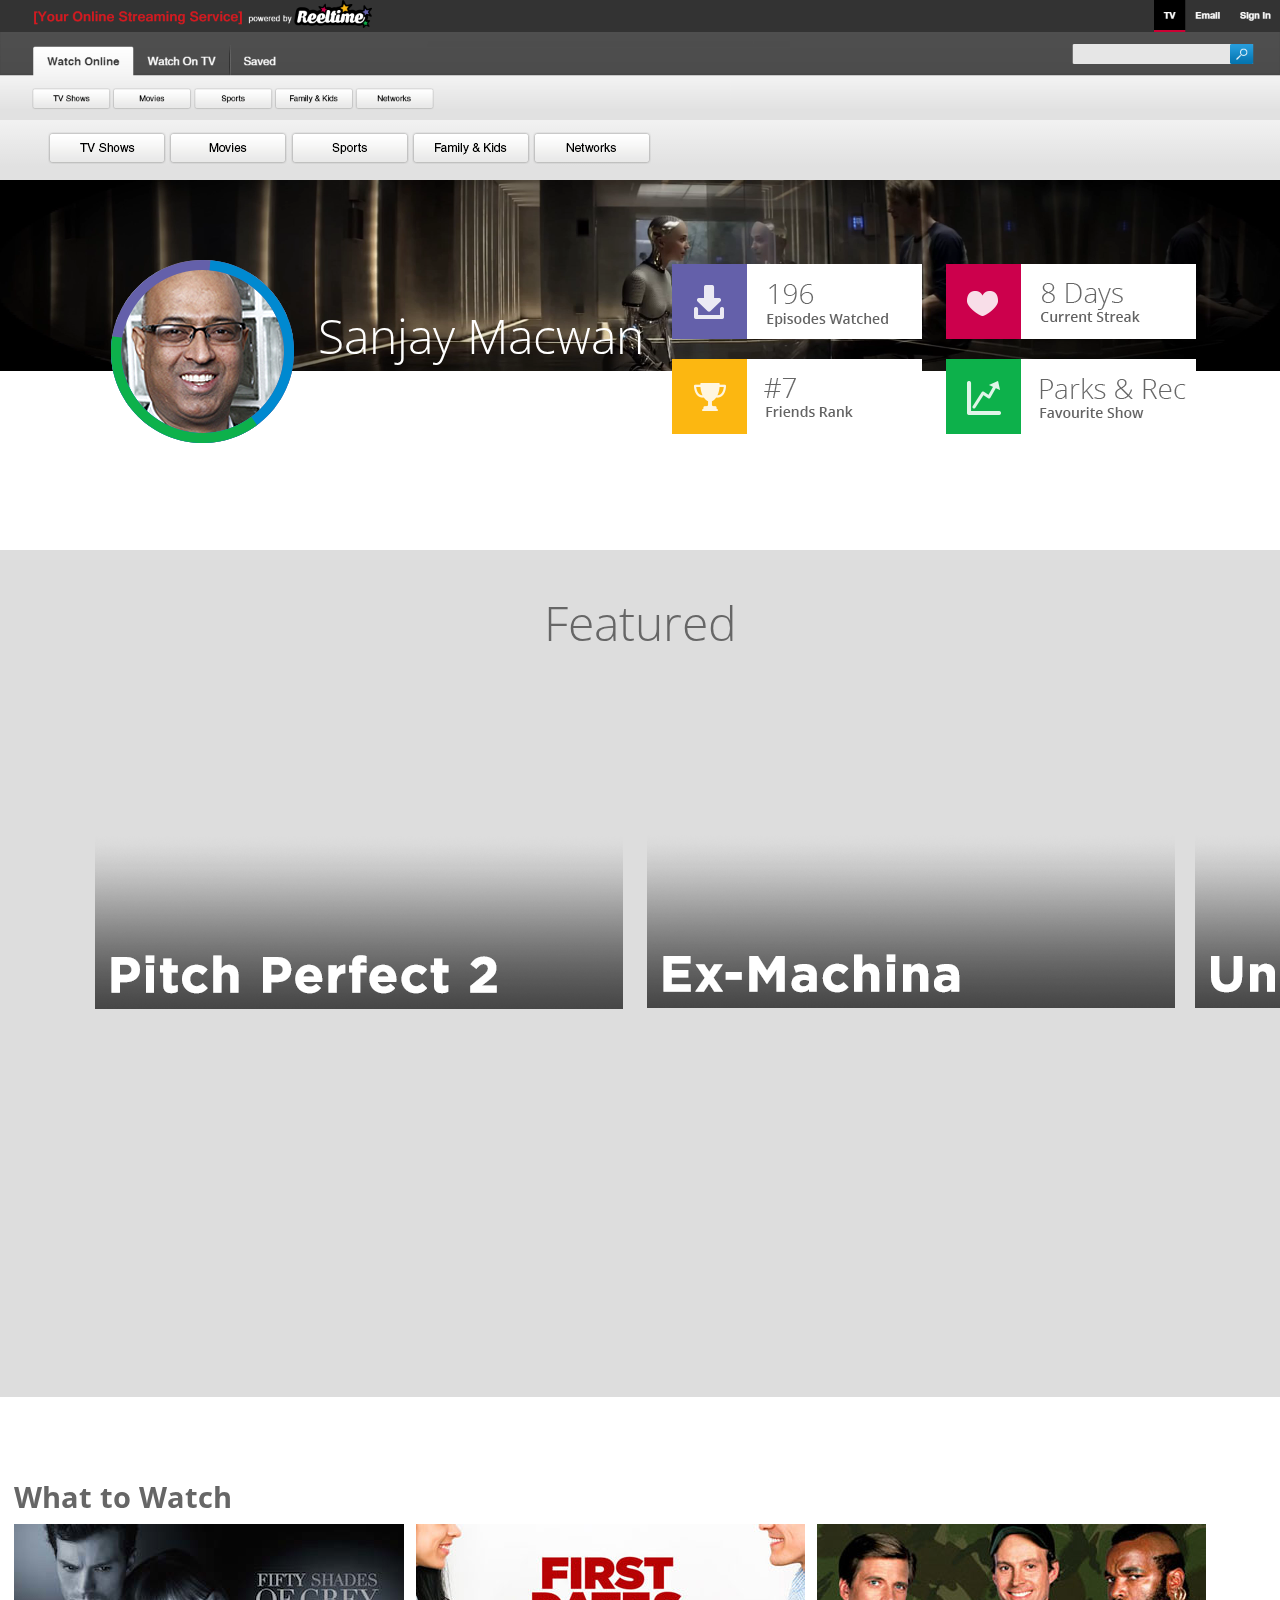
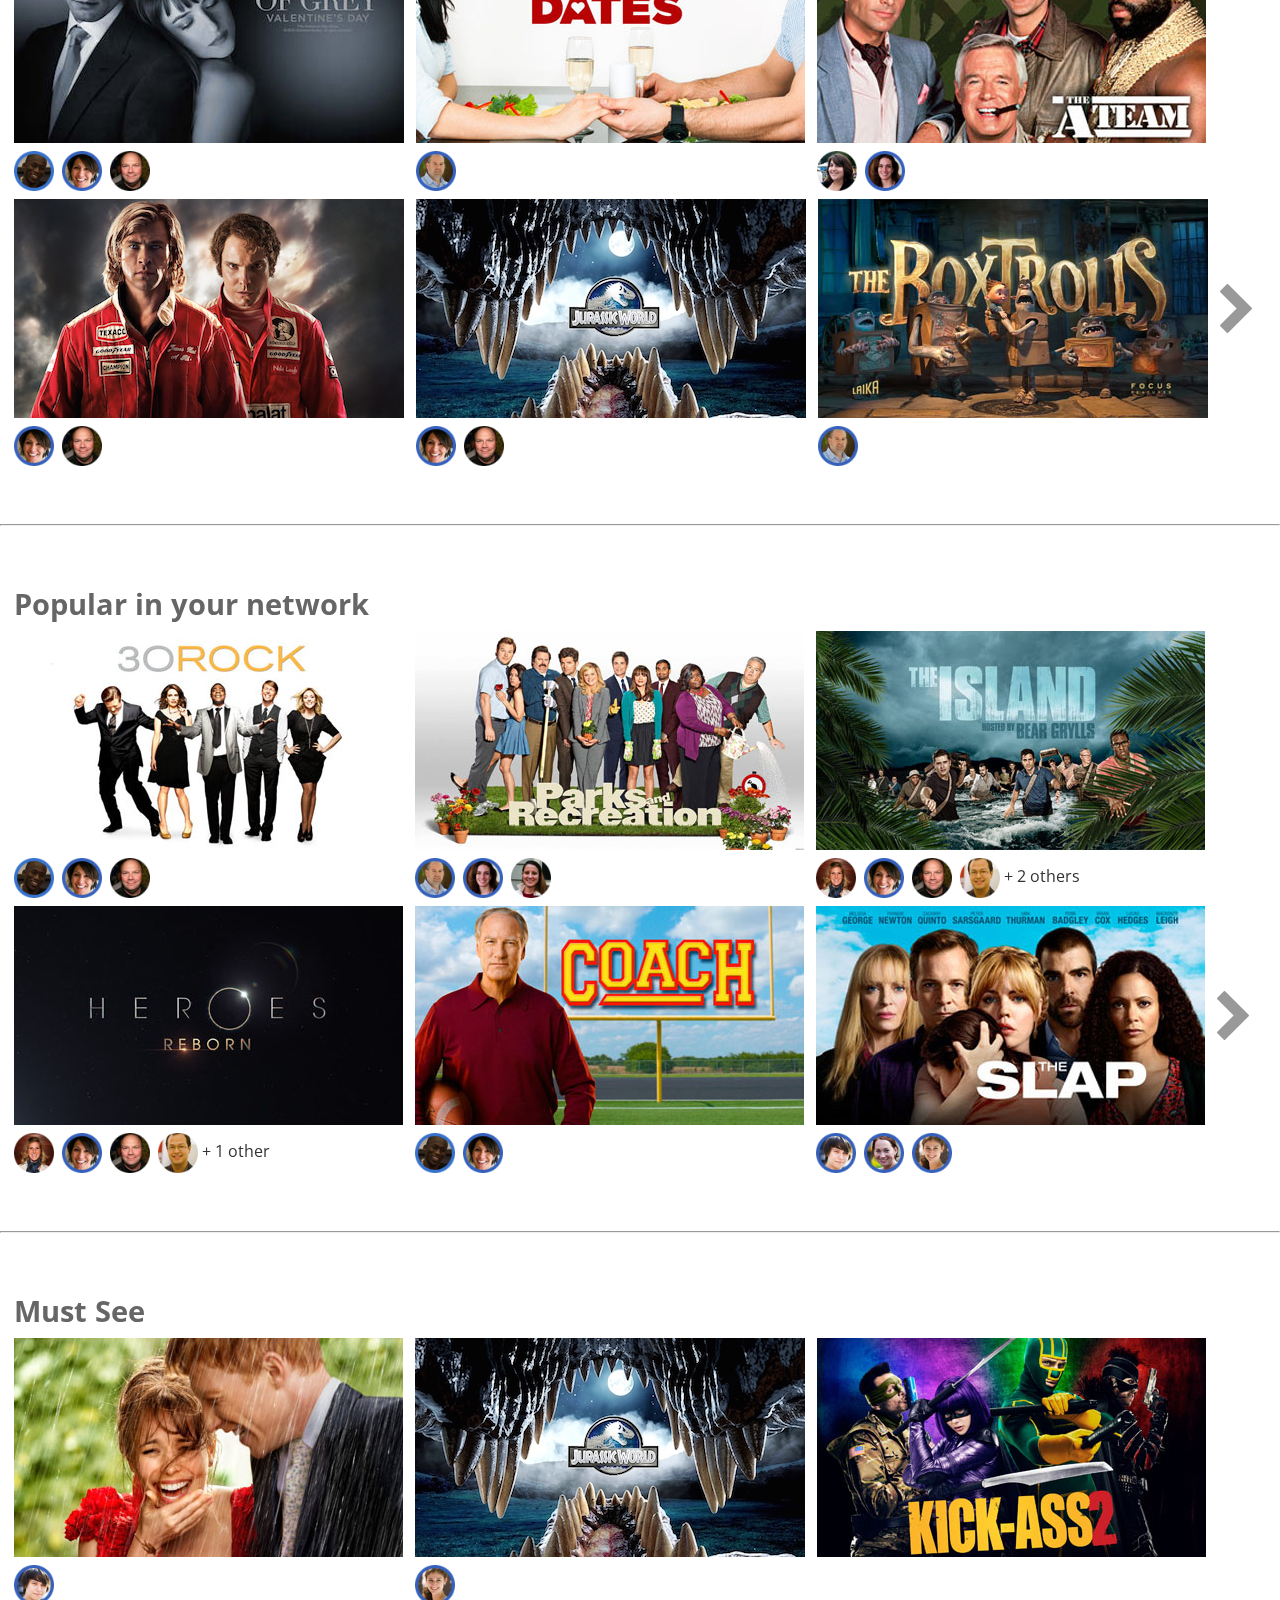
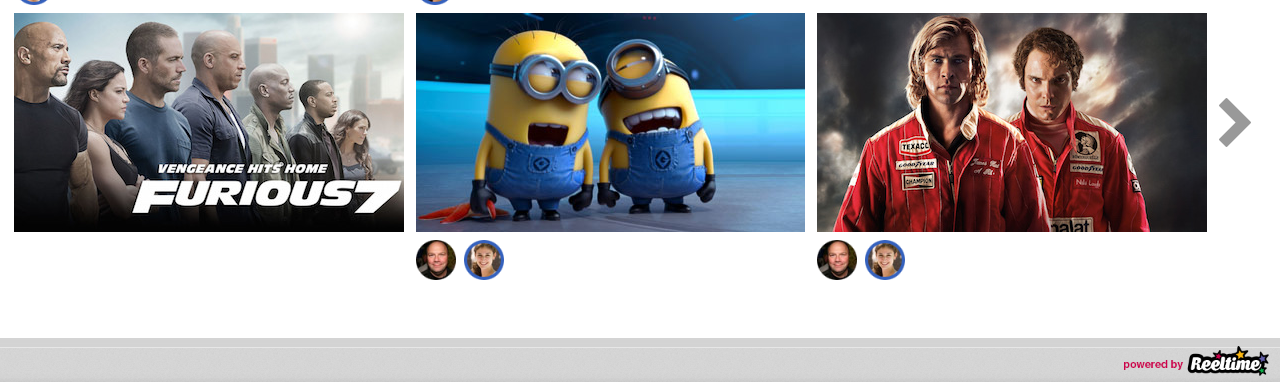
<file: index.html>
<!DOCTYPE html>
<html>
	<head>
		<meta name="viewport" content="width=device-width, initial-scale=1">
		<link rel="stylesheet" type="text/css" href="css/style.css" />
		<link href='http://fonts.googleapis.com/css?family=Open+Sans:300,600' rel='stylesheet' type='text/css'>

		<style>#hoop-iframe-wrap {width: 100%;margin: 0 auto;padding: 0;position: relative;}#hoop-iframe-wrap iframe{max-width: 100%;border:none;background-color: transparent;}</style> 

	</head>

	<body>
		<header id="headerbackgroundimage">
			<img src="img/header.png"/>
		</header>
		<div id="videoBannerContainer">
			<video loop autoplay id="videoloop">
				<source src="video/BannerVideo.mp4" type="video/mp4">
			</video>
		</div>
		<div id="profileHeader">
			<img src="img/profile.png"/>
			<div>
				<h1> Sanjay Macwan</h1>
				<h2> Turing Tester</h2>
			</div>
			<div id="stats">
				<img src="img/stat-1.png">
				<img src="img/stat-2.png">
				<br/>

				<img src="img/stat-3.png">
				<img src="img/stat-4.png">
				<br/><br/><br/>
				<a href="#" id="continueWatching"> Continue watching Ex-Machina &#8594;</a>
			</div>
		</div>
		<div id="featured">
			<h1> Featured</h1>
			<!-- <h4 class="title" id="title1">Pitch Perfect</h4>
			<h4 class="title" id="title2">Ex-Machina</h4>
			<h4 class="title" id="title3">Unbroken</h4> -->
			<br/>

			<a href="#" id="pitchPerfect">
				<div id="hoop-iframe-wrap">
					<img src="img/overlay3.png" id="overlay1">
				  	<iframe scrolling="0" src="http://www.hooplr.co/hoops/pitch-perfect/embed" height="310" width="528" data-autoplay="false"></iframe>
				</div>

			</a>

			<a href="#">
				<div id="hoop-iframe-wrap">
					<img src="img/overlay2.png" id="overlay2">
				  <iframe scrolling="0" src="http://www.hooplr.co/hoops/ex-machina/embed" height="310" width="528"></iframe>
				</div>	
			</a>
			<a href="#">
				<div id="hoop-iframe-wrap">
					<img src="img/overlay1.png" id="overlay3">
				  <iframe scrolling="0" src="http://www.hooplr.co/hoops/unbroken/embed" height="310" width="528"></iframe>
				</div>	
			</a>
		</div>
		<br/>
		<br/>
		<br/>
		<div class="videos">
			<h3> What to Watch </h3>
			<div>
				<img class="videoScreen" src="img/movie1.jpg">
				<br/>
				<img class="profile" src="img/Untitled-1.png">
				<img class="profile" src="img/Untitled-2.png">
				<img class="profile" src="img/Untitled-3.png">
				
			</div>
			<div>
				<img class="videoScreen" src="img/movie2.jpg">
				<br/>
				<img class="profile" src="img/Untitled-7.png">
				
			</div>
			<div>
				<img class="videoScreen" src="img/movie6.jpg">
				<br/>
				<img class="profile" src="img/Untitled-5.png">
				<img class="profile" src="img/Untitled-6.png">
				
			</div>
			<div>
				<img class="videoScreen" src="img/movie4.jpg">
				<br/>
				<img class="profile" src="img/Untitled-2.png">
				<img class="profile" src="img/Untitled-3.png">
				
			</div>
			<div>
				<a href="video"><img class="videoScreen" src="img/movie8.jpg"></a>
				<br/>
				<img class="profile" src="img/Untitled-2.png">
				<img class="profile" src="img/Untitled-3.png">
				
			</div>
			<div>
				<img class="videoScreen" src="img/movie5.jpg">
				<br/>
				<img class="profile" src="img/Untitled-7.png">
				
			</div>

			<img src="img/arrow.png">
		</div>
		<br/>
		<br/>
		<hr>
		<br/>
		<br/>
		<div class="videos">
			<h3> Popular in your network </h3>
			<div>
				<img class="videoScreen" src="img/series1.jpg">
				<br/>
				<img class="profile" src="img/Untitled-1.png">
				<img class="profile" src="img/Untitled-2.png">
				<img class="profile" src="img/Untitled-3.png">
				
			</div>
			<div>
				<img class="videoScreen" src="img/series2.jpg">
				<br/>
				<img class="profile" src="img/Untitled-7.png">
				<img class="profile" src="img/Untitled-6.png">
				<img class="profile" src="img/Untitled-9.png">
				
			</div>
			<div>
				<img class="videoScreen" src="img/series3.jpg">
				<br/>
				<img class="profile" src="img/Untitled-10.png">
				<img class="profile" src="img/Untitled-2.png">
				<img class="profile" src="img/Untitled-3.png">
				<img class="profile" src="img/Untitled-19.png">
				<p>+ 2 others</p>
			</div>
			<div>
				<img class="videoScreen" src="img/series6.jpg">
				<br/>
				<img class="profile" src="img/Untitled-10.png">
				<img class="profile" src="img/Untitled-2.png">
				<img class="profile" src="img/Untitled-3.png">
				<img class="profile" src="img/Untitled-19.png">
				<p>+ 1 other</p>
			</div>
			<div>
				<img class="videoScreen" src="img/series4.jpg">
				<br/>
				<img class="profile" src="img/Untitled-1.png">
				<img class="profile" src="img/Untitled-2.png">
				
			</div>
			<div>
				<img class="videoScreen" src="img/series5.jpg">
				<br/>
				<img class="profile" src="img/Untitled-14.png">
				<img class="profile" src="img/Untitled-17.png">
				<img class="profile" src="img/Untitled-15.png">
				
			</div>
			<img src="img/arrow.png">
		</div>
		<br/>
		<br/>
		<hr>
		<br/>
		<br/>
		<div class="videos">
			<h3> Must See</h3>
			<div>
				<img class="videoScreen" src="img/movie7.jpg">
				<br/>
				<img class="profile" src="img/Untitled-14.png">
				
			</div>
			<div>
				<img class="videoScreen" src="img/movie8.jpg">
				<br/>
				<img class="profile" src="img/Untitled-15.png">
				
			</div>
			<div>
				<img class="videoScreen" src="img/movie9.jpg">
				<br/>
				
			</div>
			<img class="videoScreen" src="img/movie10.jpg">
			<div>
				<img class="videoScreen" src="img/movie11.jpg">
				<br/>
				<img class="profile" src="img/Untitled-3.png">
				<img class="profile" src="img/Untitled-15.png">
				
			</div>
			<div>
				<img class="videoScreen" src="img/movie4.jpg">
				<br/>
				<img class="profile" src="img/Untitled-3.png">
				<img class="profile" src="img/Untitled-15.png">
				
			</div>
			<img src="img/arrow.png">
		</div>
		<br/>
		<br/>

		<footer>
			<img src="img/footer.png"/>
		</footer>
	</body>
</html>
</file>
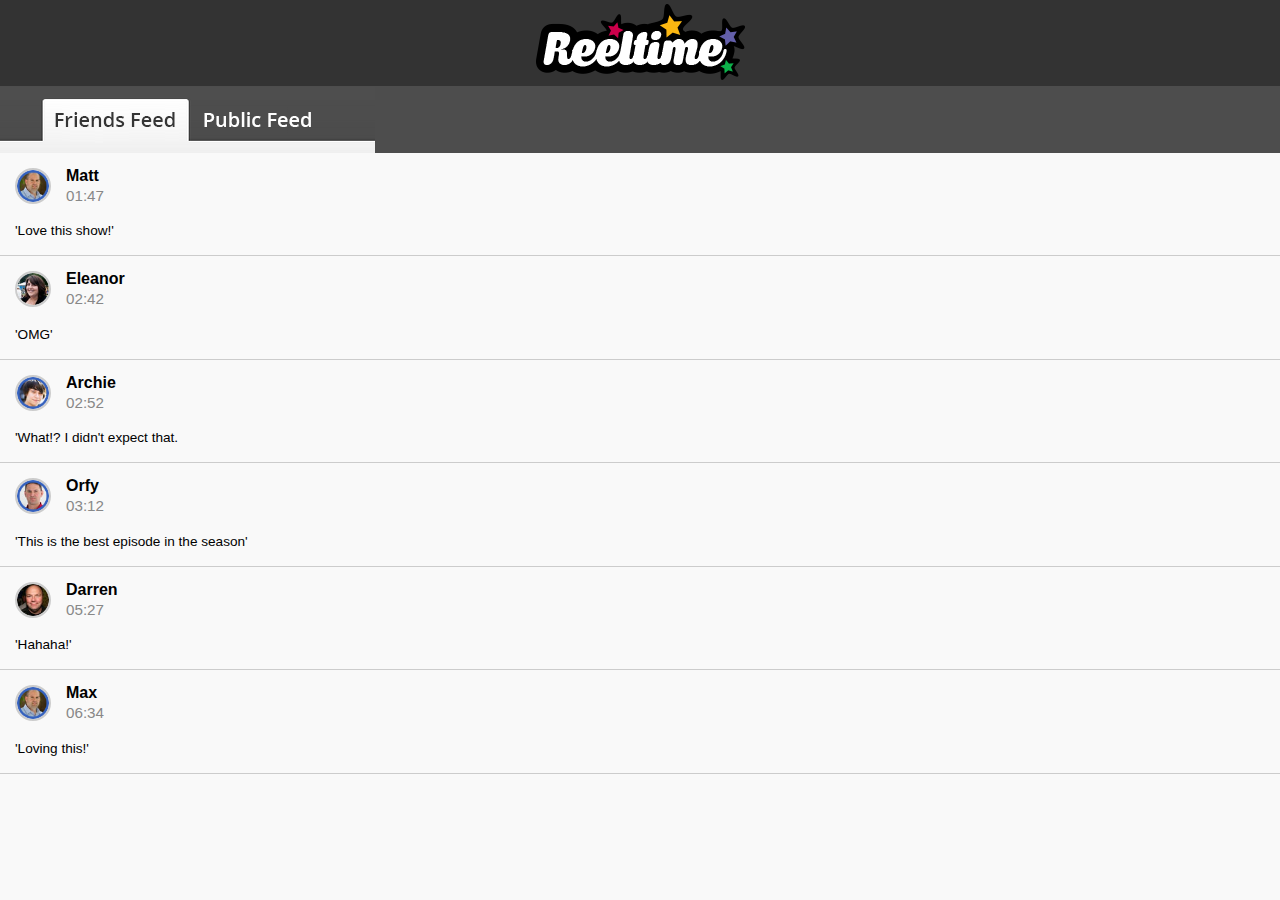
<file: secondScreen/index.html>
<!DOCTYPE html>
<html>
	<head>
		<meta name="viewport" content="width=device-width, initial-scale=1">
		<link rel="stylesheet" type="text/css" href="../css/style.css" />
		<link href='http://fonts.googleapis.com/css?family=Open+Sans:300,600' rel='stylesheet' type='text/css'>
		<link rel="stylesheet" href="../video/css/main.css">

		<style>#hoop-iframe-wrap {width: 100%;margin: 0 auto;padding: 0;position: relative;}#hoop-iframe-wrap iframe{max-width: 100%;border:none;background-color: transparent;}</style>

		<script src="https://ajax.googleapis.com/ajax/libs/jquery/1.11.1/jquery.min.js" type="text/javascript"></script> 

	</head>

	<body>
		<header id="mobileHeader">
			<img src="../img/reeltime-logo-mobile.png">
		</header>
		<div id="subheader" class="friendsBG">

		</div>

		<div id="commentContent">
			<div class="headline">
				<div class="head-container clearfix">
					<img src="../img/Untitled-7.png" alt="">
					<div class="headline-title">
						<h2>Matt</h2>
						<h3>01:47</h3>
					</div>
				</div>
				<div class="comment">'Love this show!'</div>
			</div>

			<div class="headline">
				<div class="head-container clearfix">
					<img src="../img/Untitled-5.png" alt="">
					<div class="headline-title">
						<h2>Eleanor</h2>
						<h3>02:42</h3>
					</div>
				</div>
				<div class="comment">'OMG'</div>
			</div>

			<div class="headline">
				<div class="head-container clearfix">
					<img src="../img/Untitled-14.png" alt="">
					<div class="headline-title">
						<h2>Archie</h2>
						<h3>02:52</h3>
					</div>
				</div>
				<div class="comment">'What!? I didn't expect that.</div>
			</div>

			<div class="headline">
				<div class="head-container clearfix">
					<img src="../img/Untitled-11.png" alt="">
					<div class="headline-title">
						<h2>Orfy</h2>
						<h3>03:12</h3>
					</div>
				</div>
				<div class="comment">'This is the best episode in the season'</div>
			</div>

			<div class="headline">
				<div class="head-container clearfix">
					<img src="../img/Untitled-3.png" alt="">
					<div class="headline-title">
						<h2>Darren</h2>
						<h3>05:27</h3>
					</div>
				</div>
				<div class="comment">'Hahaha!'</div>
			</div>
			<div class="headline">
				<div class="head-container clearfix">
					<img src="../img/Untitled-7.png" alt="">
					<div class="headline-title">
						<h2>Max</h2>
						<h3>06:34</h3>
					</div>
				</div>
				<div class="comment">'Loving this!'</div>
			</div>
		</div>

		
		<div id="feedContent" class="visible">
			<img src="../img/dot.png" id="dot">
			<div>
				<blockquote class="twitter-tweet" lang="en"><p lang="en" dir="ltr">Does anyone else think Fresno is like Pawnee and Clovis is Eagleton!?😂😂😂 <a href="https://twitter.com/hashtag/ParksAndRecreation?src=hash">#ParksAndRecreation</a></p>&mdash; Fernando Salazar (@Fezzsalazar) <a href="https://twitter.com/Fezzsalazar/status/604089937571356672">May 29, 2015</a></blockquote>
				<script async src="//platform.twitter.com/widgets.js" charset="utf-8"></script>
			<img src="../img/dot.png" class="dotty">

				<blockquote class="twitter-tweet" lang="en"><p lang="en" dir="ltr">This episode was beautiful and amazing and I absolutely loved it &amp; this show! <a href="https://twitter.com/hashtag/ParksandRecreation?src=hash">#ParksandRecreation</a> <a href="https://twitter.com/hashtag/leslieandben?src=hash">#leslieandben</a> <a href="http://t.co/gZ6sydKp4S">pic.twitter.com/gZ6sydKp4S</a></p>&mdash; Brittani Farmer ⛵ (@thefarmergirl11) <a href="https://twitter.com/thefarmergirl11/status/605587454024949760">June 2, 2015</a></blockquote>
				<script async src="//platform.twitter.com/widgets.js" charset="utf-8"></script>

				<img src="../img/dot.png" class="dotty">

				<blockquote class="twitter-tweet" lang="en"><p lang="en" dir="ltr">Thank you to whoever created this... <a href="https://twitter.com/hashtag/ParksAndRecreation?src=hash">#ParksAndRecreation</a> <a href="https://twitter.com/hashtag/RonSwanson?src=hash">#RonSwanson</a> <a href="http://t.co/NEDlvIiKeP">pic.twitter.com/NEDlvIiKeP</a></p>&mdash; Elaina Nacinovich (@elainalauren278) <a href="https://twitter.com/elainalauren278/status/603965531859918848">May 28, 2015</a></blockquote>
<script async src="//platform.twitter.com/widgets.js" charset="utf-8"></script>

				<img src="../img/dot.png" class="dotty">

				<blockquote class="twitter-tweet" lang="en"><p lang="en" dir="ltr">Can you Photoshop your life with better decisions <a href="https://twitter.com/hashtag/ParksAndRecreation?src=hash">#ParksAndRecreation</a></p>&mdash; arianna linda (@NaniLinda01) <a href="https://twitter.com/NaniLinda01/status/603745461594361857">May 28, 2015</a></blockquote>
<script async src="//platform.twitter.com/widgets.js" charset="utf-8"></script>

				<img src="../img/dot.png" class="dotty">

				<blockquote class="twitter-tweet" lang="en"><p lang="en" dir="ltr">&quot;Never half ass two things, whole ass one thing&quot; - Ron Swanson <a href="https://twitter.com/hashtag/ParksAndRecreation?src=hash">#ParksAndRecreation</a></p>&mdash; MadiBlake (@MadisonBabb22) <a href="https://twitter.com/MadisonBabb22/status/603352673115484164">May 27, 2015</a></blockquote>
<script async src="//platform.twitter.com/widgets.js" charset="utf-8"></script>

				<img src="../img/dot.png" class="dotty">

				<blockquote class="twitter-tweet" lang="en"><p lang="en" dir="ltr">&quot;Any dog under 50 pounds is a cat, and cats are point less&quot;. Ron Swanson. <a href="https://twitter.com/hashtag/ParksAndRecreation?src=hash">#ParksAndRecreation</a></p>&mdash; Denin (@smicksmack99) <a href="https://twitter.com/smicksmack99/status/603067701766934528">May 26, 2015</a></blockquote>
<script async src="//platform.twitter.com/widgets.js" charset="utf-8"></script>
				
				<img src="../img/dot.png" class="dotty">

				<blockquote class="twitter-tweet" lang="en"><p lang="en" dir="ltr">The more I keep watching <a href="https://twitter.com/parksandrecnbc">@parksandrecnbc</a>, the more I love <a href="https://twitter.com/RonSwansonSays">@RonSwansonSays</a> watch! ⌚ <a href="https://twitter.com/hashtag/WatchCollector?src=hash">#WatchCollector</a> <a href="https://twitter.com/hashtag/ParksAndRecreation?src=hash">#ParksAndRecreation</a></p>&mdash; Aaron Davis (@iamaarondavis) <a href="https://twitter.com/iamaarondavis/status/602567179083640832">May 24, 2015</a></blockquote>
<script async src="//platform.twitter.com/widgets.js" charset="utf-8"></script>
				
				<img src="../img/dot.png" class="dotty">

				<blockquote class="twitter-tweet" lang="en"><p lang="en" dir="ltr">&quot;The whole thing is a scam. Birthdays were invented by Hallmark to sell cards.&quot;&#10;&#10;<a href="https://twitter.com/hashtag/ParksAndRecreation?src=hash">#ParksAndRecreation</a></p>&mdash; Manuel Aldeguer IV (@TheRealMetroMan) <a href="https://twitter.com/TheRealMetroMan/status/601968507836858368">May 23, 2015</a></blockquote>
<script async src="//platform.twitter.com/widgets.js" charset="utf-8"></script>
				
				<img src="../img/dot.png" class="dotty">

				<blockquote class="twitter-tweet" lang="en"><p lang="en" dir="ltr">Our new kitchen decoration 🍳&#10;<a href="https://twitter.com/hashtag/ronswanson?src=hash">#ronswanson</a> <a href="https://twitter.com/hashtag/nickofferman?src=hash">#nickofferman</a> <a href="https://twitter.com/hashtag/allthebaconandeggsyouhave?src=hash">#allthebaconandeggsyouhave</a> <a href="https://twitter.com/hashtag/parksandrecreation?src=hash">#parksandrecreation</a> <a href="https://twitter.com/Nick_Offerman">@Nick_Offerman</a> <a href="http://t.co/mf5LI1Lv9x">pic.twitter.com/mf5LI1Lv9x</a></p>&mdash; Jessica Flachner (@JessFlach) <a href="https://twitter.com/JessFlach/status/597929807981223936">May 12, 2015</a></blockquote>
<script async src="//platform.twitter.com/widgets.js" charset="utf-8"></script>

				<img src="../img/dot.png" class="dotty">

				<blockquote class="twitter-tweet" lang="en"><p lang="en" dir="ltr">&quot;Is Star Wars the one with the little wizard boy?&quot; <a href="https://twitter.com/hashtag/ParksandRecreation?src=hash">#ParksandRecreation</a></p>&mdash; Georgi Clark (@georgiclarkk) <a href="https://twitter.com/georgiclarkk/status/596327711678795777">May 7, 2015</a></blockquote>
<script async src="//platform.twitter.com/widgets.js" charset="utf-8"></script>

				<img src="../img/dot.png" class="dotty">

				<blockquote class="twitter-tweet" lang="en"><p lang="en" dir="ltr">Can&#39;t wait for the future when we can erase TV shows from our memory and watch them again <a href="https://twitter.com/hashtag/ParksandRecreation?src=hash">#ParksandRecreation</a></p>&mdash; Tim (@Andersont37) <a href="https://twitter.com/Andersont37/status/595021056437420032">May 4, 2015</a></blockquote>
<script async src="//platform.twitter.com/widgets.js" charset="utf-8"></script>

				<img src="../img/dot.png" class="dotty">

				<blockquote class="twitter-tweet" lang="en"><p lang="en" dir="ltr">&quot;Can you photo shop your life with better decisions, Jerry?&quot; <a href="https://twitter.com/hashtag/ParksandRecreation?src=hash">#ParksandRecreation</a></p>&mdash; Christina Tompkins (@ChristinaTomp) <a href="https://twitter.com/ChristinaTomp/status/593574917171449856">April 30, 2015</a></blockquote>
<script async src="//platform.twitter.com/widgets.js" charset="utf-8"></script>

				<img src="../img/dot.png" class="dotty">

				<blockquote class="twitter-tweet" lang="en"><p lang="en" dir="ltr">&quot;I&#39;m laughing because my dreams are dead&quot; 😂😂😂 <a href="https://twitter.com/hashtag/ParksAndRecreation?src=hash">#ParksAndRecreation</a></p>&mdash; DEN.wait for it.DARY (@AlyssaDendary) <a href="https://twitter.com/AlyssaDendary/status/591455983253135362">April 24, 2015</a></blockquote>
<script async src="//platform.twitter.com/widgets.js" charset="utf-8"></script>

				<img src="../img/dot.png" class="dotty">

				<blockquote class="twitter-tweet" lang="en"><p lang="en" dir="ltr">Anne: &quot;How much alcohol do you consume a day?&quot;&#10;&#10;Ron: &quot;one..&quot;&#10;&#10;Anne: &quot;One drink?&quot;&#10;&#10;Ron: &quot;No.. One shelf.&quot;&#10;<a href="https://twitter.com/hashtag/ParksAndRecreation?src=hash">#ParksAndRecreation</a></p>&mdash; Parks and Recreation (@ParksRecPics) <a href="https://twitter.com/ParksRecPics/status/589160387838369793">April 17, 2015</a></blockquote>
<script async src="//platform.twitter.com/widgets.js" charset="utf-8"></script>

				<img src="../img/dot.png" class="dotty">

				<blockquote class="twitter-tweet" lang="en"><p lang="en" dir="ltr">I am on such a binge watch right now 😍 <a href="https://twitter.com/hashtag/ParksAndRecreation?src=hash">#ParksAndRecreation</a></p>&mdash; Stefanie Davis (@StefanieNDavis) <a href="https://twitter.com/StefanieNDavis/status/588467288837357569">April 15, 2015</a></blockquote>
<script async src="//platform.twitter.com/widgets.js" charset="utf-8"></script>

				<img src="../img/dot.png" class="dotty">

				<blockquote class="twitter-tweet" lang="en"><p lang="en" dir="ltr">Somehow I am both of these people. <a href="https://twitter.com/hashtag/ParksandRecProbs?src=hash">#ParksandRecProbs</a> <a href="https://twitter.com/hashtag/ParksAndRecreation?src=hash">#ParksAndRecreation</a> <a href="http://t.co/g1d6F4fEuI">pic.twitter.com/g1d6F4fEuI</a></p>&mdash; Brandon Valadez ن (@brandon_valadez) <a href="https://twitter.com/brandon_valadez/status/585468384944467968">April 7, 2015</a></blockquote>
<script async src="//platform.twitter.com/widgets.js" charset="utf-8"></script>

				
				
			</div>
		</div>



		<script type="text/javascript">



				$("#subheader").click(function(){
				    $("#subheader").toggleClass('publicBG');
				    $("#feedContent").toggleClass('visible');
				    $("#commentContent").toggleClass('visible');
				});


		</script>
	</body>
</html>
</file>
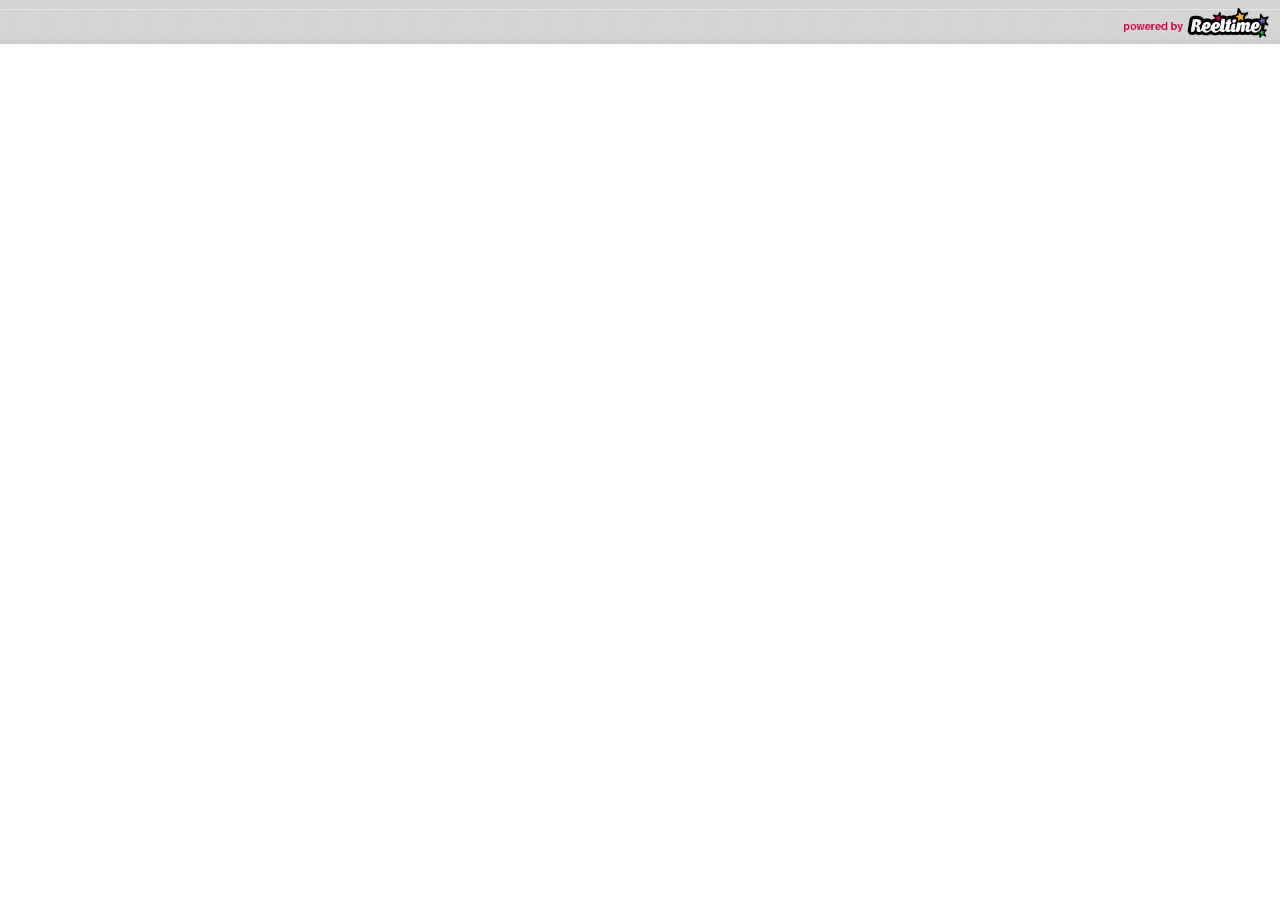
<file: video.html>
<!DOCTYPE html>
<html>
	<head>
		<meta name="viewport" content="width=device-width, initial-scale=1">
		<link rel="stylesheet" type="text/css" href="../css/style.css" />
		<link href='http://fonts.googleapis.com/css?family=Open+Sans:300,600' rel='stylesheet' type='text/css'>

		<style>#hoop-iframe-wrap {width: 100%;margin: 0 auto;padding: 0;position: relative;}#hoop-iframe-wrap iframe{max-width: 100%;border:none;background-color: transparent;}</style> 

	</head>

	<body>
		
		<footer>
			<img src="../../img/footer.png"/>
		</footer>
	</body>
</html>
</file>
<file: css/style.css>
* {
	margin: 0;
	padding: 0;
	font-family: "Open Sans";
	color: #fff;
}

#profileHeader {
	background-color: transparent;
	padding: 60px;
	height: 310px;
	z-index: 10;
	padding-bottom: 0px;
}

header img {
	width: 100%;
}

#stats img {
	margin: 12px;
}

#stats {
	float: right;
	margin: 14px;
}

#profileHeader div, #profileHeader img {
	display: inline-block;
  	vertical-align: middle;
}

#profileHeader > img {
	margin: 20px;
	margin-left: 50px;
}

#profileHeader div img {
	margin: 10px;
}

#profileHeader div {
	vertical-align: middle;
}

h1 {
	font-weight: 300;
	font-size: 3em;
}

h2 {
	font-weight: 600;
}

footer img {
	width: 100%;
}

#featured div {
	display: inline;
	margin: 20px;
	cursor: pointer;
}

iframe {
	cursor: pointer;
}

#featured div div iframe{
	display: inline-block;
}

#featured {
	text-align: center;
	padding: 20px;
  	padding-bottom: 70px;
  	background-color: #ddd;
}

#featured div {
	margin: 10px;
}

.videos img, .videos h3 {
	padding: 4px;
	vertical-align: middle;
}

.videos {
	margin: 10px;
	color: #666;

}

.videos p {
	color: #333;
	display: inline;
}

.videos h3 {
	color: #666;
}

#featured h1 {
	color: #666;
	padding: 20px;
}

.videos div {
	display: inline-table;
}

h3 {
	font-size: 1.8em;s
}

.title:nth-child(1) {
	margin-right: 300px;
}


.title {
	color: #333;
	display: inline;
	font-size: 1.5em;
}

#title1 {
	margin-right: 425px
}

#title2 {
	margin-right: 450px
}

#button {
	cursor: pointer;
	padding: 15px;
	background-color: #6460aa;
	-webkit-border-radius: 3px;
	border-radius: 3px;
	width: 150px;
	text-align: center;
	font-weight: 600;
	margin: 30px;
	text-decoration: none;
}

#button:hover {
	background-color: #423e88;
}

a {
	text-decoration: none;
	cursor: pointer;
}

#overlay {
	width: 100%;
	height: 200%;
	background-color: rgba(0,0,0,0.87);
	position: absolute;
	z-index: 1000;

}

#overlay > div {
	width: 550px;
	border-radius: 5px;
	-webkit-border-radius: 5px;
	background-color: #fff;
	padding: 50px;
	margin: 100px auto;
	text-align: middle;
	padding-bottom: 70px;
}

#sharelink {
	color: #fff;
	text-align: middle;
	background-color: #0089d0;
	padding: 15px;
	font-weight: 600;
	margin-top: 30px;
	position: relative;
	top: 10px;
	margin: 0 auto;
	border-radius: 3px;
	-webkit-border-radius: 3px;

}

#overlay h3 {
	color: #666;
	margin: 10px;
}

.visible {
	display: none;
}

.profile {
	width: 40px;
	height: 40px;
}

#videoloop {
	width: 2600px;
	height: auto;
	max-width: 100%;
	max-height: 100%;
	position: absolute;
	z-index: -10;
}

#continueWatching {
	text-align: right;
	float: right;
	font-size: 18px;
}

#overlay1:hover {
	display: none;
	pointer-events: none;	
}

#overlay2:hover {
	display: none;
	pointer-events: none;	
}

#overlay3:hover {
	display: none;
	pointer-events: none;	
}

#overlay1, #overlay2, #overlay3 {
	position: absolute;
	pointer-events: none;
}

.videoScreen {
	cursor: pointer;
}

.videoScreen:hover {
	background-color: #bbb;
}

#mobileHeader {
	background-color: #333333;
	text-align: center;
	margin: 0 auto;
	position: fixed;
	width: 100%;
	top: 0;
	z-index: 1000;
}

#subheader {
	background-color: #4D4D4D;
	height: 68px;
	margin-top: 85px;
	background-repeat: no-repeat;
}

.friendsBG {
	background-image: url("../img/tab1.png");
}

div.publicBG {
	background-image: url("../img/tab2.png");
}

#mobileHeader img {
	width: auto;
	
}

#feedContent {
	background-color: #F1F1F1;
	height: 100%;

}

#feedContent div {
	padding: 10px;
	border-left: 7px solid #0089d0;
	margin-left: 10px;
}

#feedContent p {
	color: #333;
}

#dot {
	position: absolute;
}

.dotty {
	left: 0;
	position: absolute;
}

#gifIt {
	float: right;
	cursor: pointer;
	z-index: 1001;
	top: 900px;
  	position: absolute;
  	right: 0;
}

#gifIt:hover {
	opacity: 1;
}

#gifIt.left {
	right: 850px;
	top: 0px;
}

#headerbackgroundimage {
	background-image: url("../img/header.png");
	min-height: 180px;
	background-repeat: no-repeat;
}

#gifVid {
	width: 550px;
	margin-bottom: 20px;
}


/*@media (max-width:1500px) {
	#headerbackgroundimage {
		background-image: url("../img/header2.png");
	}
	#videoBannerContainer {
		height: 286px;
	}
	#videoBannerContainer video {
		height: 100%;
	}

}*/
</file>
<file: video/css/main.css>
/*! HTML5 Boilerplate v4.3.0 | MIT License | http://h5bp.com/ */

html,
button,
input,
select,
textarea {
    color: #222;
}

html {
    font-size: 1em;
    line-height: 1.4;
}

::-moz-selection {
    background: #b3d4fc;
    text-shadow: none;
}

::selection {
    background: #b3d4fc;
    text-shadow: none;
}

hr {
    display: block;
    height: 1px;
    border: 0;
    border-top: 1px solid #ccc;
    margin: 1em 0;
    padding: 0;
}

audio,
canvas,
img,
video {
    vertical-align: middle;
}

fieldset {
    border: 0;
    margin: 0;
    padding: 0;
}

textarea {
    resize: vertical;
}

.browsehappy {
    margin: 0.2em 0;
    background: #ccc;
    color: #000;
    padding: 0.2em 0;
}


/* ==========================================================================
   Author's custom styles
   ========================================================================== */
html, html a{
    -webkit-font-smoothing: antialiased!important;
    -moz-osx-font-smoothing: grayscale;
    text-shadow: 1px 1px 1px rgba(0,0,0,.004);
}
a, button{
    -webkit-transition: all .30s;
    -moz-transition: all .30s;
    -o-transition: all .30s;
    transition: all .30s;
}
body{
    font-family: "Montserrat", Helvetica, sans-serif;
    background: #f9f9f9;
}
.container{
    width: 100%;
    height: 100%;
    min-width: 320px;
    min-height: 800px;
}

#header, #miniheader{
    width: 100%;
    padding: 0 0 50px 0;
    overflow: hidden;
    
}
#miniheader{
    padding: 0;
    margin: 0;
}

header{
    background: #fff;
}

h3 {
    display: inline-block;
}

.card-block > img,
.card-block-2 > img{
    margin-right: 20px;
}

/* Main container */
.main{
    background: #f9f9f9;
    /*padding-bottom: 100px;*/
    min-height: 700px;
    width: 80%;
}
.main-wrapper{
    position: relative;
}
.sticky-navbar{
   position: fixed;
    width: 100%;
    padding: 0.5em;
    height: 55px;
    display: block;
    width: 100%;
    position: relative;
    background-color: #4c4d5e;
    
    z-index: 30;
}
.nav-item{
    display: inline-block;
    vertical-align: top;
     margin: 0 2em;
}
.nav-item:first-child{
    margin: 0;
}
.user-profile img{
    float: left;
    width: 32px;
    height: 32px;
    margin-right: 0.5em;
    
    border-radius: 16px;
    -webkit-border-radius: 16px;
    -moz-border-radius: 16px;
}
.user-profile .user-stats{
    float: left;
}
.user-profile h2{
    margin: 0;
    padding: 0;
    font-size: 1.0em;
    line-height: 1.0em;
    color: #fff;
    
}
.user-profile h3{
    margin: 0;
    padding: 0;
    font-size: 1.0em;
    line-height: 1.2em;
    color: #54CBB3;
}
.user-level{
    padding: 0 0.5em;
    border-left: 1px solid #fff;
}
.user-level h3{
    position: relative;
    top: -3px;
    margin: 0;
    padding: 0;
    font-size: 1.0em;
    line-height: 1.0em;
    color: #fff;
}
.user-level span{
    position: relative;
    top: -3px;
    display: block;
    width: 120px;
    margin: 0 0 0 0;
    line-height: 1.0em;
    background: #fff;
    
    border-radius: 3px;
    -webkit-border-radius: 3px;
    -moz-border-radius: 3px;
}


.intro img {
    padding: 20px;
}
.intro h1{
    text-align: center;
}
.intro h2{
    font-family: "Lato";
    font-weight: 300;
    text-align: center;
    font-size: 1.2em;
    color: #222;
    margin: 0 auto;
    max-width: 500px;
}


.main{
    border-top: 1px solid #e1e1e1;
}

/* VIDEO*/
.custom-node{
  position: absolute;
  top: -2em;
  left: 0;
  right: 0;
  width: auto;
  height: 2.0em;
  background: transparent;
  
}

.circle{
    position: relative;
    display: inline-block;
    margin-top: 3px;
    width: 14px;
    height: 14px;
    
    border-radius: 50%;
    -webkit-border-radius: 50%;
    -moz-border-radius: 50%;
    
    transition: all 0.3s ease-in-out;
    -webkit-transition: all 0.3s ease-in-out;
    -moz-transition: all 0.3s ease-in-out;
    
    -webkit-transition-timing-function: cubic-bezier(.51,0,.47,1);
    -moz-transition-timing-function: cubic-bezier(.51,0,.47,1);
    transition-timing-function: cubic-bezier(.51,0,.47,1);
    opacity: 1;
    z-index: 1000;
}


keyframes{
    
}

/**/
.tooltip-transition{
    /*opacity: 0;*/
}

.circle-profile{
    
    position: absolute;
    opacity: 0;
    background: rgba(255,255,255,.95);
    padding: 6px;
    top: 25px;
    
    z-index: 1080;
    
    transition: all 0.3s ease-in-out;
    -webkit-transition: all 0.3s ease-in-out;
    -moz-transition: all 0.3s ease-in-out;
    
    border-radius: 3px;
    -webkit-border-radius: 3px;
    -moz-border-radius: 3px;
}
.circle-profile:before{
    display: none;
    content: "";
    position: absolute;
    top: -7px;
    
    width: 0;
    height: 0;
    border-style: solid;
    border-width: 0 7px 7px 7px;
    border-color: transparent transparent rgba(255,255,255,.95) transparent;
    
    z-index: 1080;
}
.circle-profile img{
    display: block;
    width: 32px;
    height: 32px;
    margin: 0 auto;
    text-align: center;
    border: 2px solid #ccc;
    
    border-radius: 50%;
    -webkit-border-radius: 50%;
    -moz-border-radius: 50%;
}
.circle-profile h2{
    font-family: "Montserrat", Helvetica, sans-serif;
    margin: 0;
    padding: 0;
    color: #4c4d5e;
    font-size: 18px;
}
.circle-profile p{
    font-family: "Montserrat", Helvetica, sans-serif;
    margin: 0;
    padding: 0;
    color: #4c4d5e;
    font-size: 12px;
}

.tooltip-transition + .circle-profile{
    opacity: 1;
}

.video-js{
    position: relative;
    /*
    width: auto;
    height: auto;
    max-width: 100%;
    max-height: 100%;
    */
}
.overlay{
    position: absolute;
    width: 100%;
    height: 100%;
    background: transparent;
    z-index: 60;
}
.comment-menu{
    position: absolute;
    width: 180px;
    /*height: 120px;*/
    
    background: rgba(255,255,255,.65);
    
    z-index: 200;
    
    border-radius: 3px;
    -webkit-border-radius: 3px;
    -moz-border-radius: 3px;
    
    box-sizing: border-box;
    -moz-box-sizing: border-box;
    -webkit-box-sizing: border-box;
}

.comment-menu.new{
    height: 62px;
}
.comment-menu form{
    margin: 6px;
    padding: 3px;
    background: #e1e1e8;
    
    border-radius: 3px;
    -webkit-border-radius: 3px;
    -moz-border-radius: 3px;
}
.comment-menu form textarea{
    font-size: 1.3em;
    font-weight: 500;
    padding: 6px;
    outline: 0 none;
    border: 1px solid #cacad6;
    background: #fff;
    width: 100%;
    
    box-sizing: border-box;
    -moz-box-sizing: border-box;
    -webkit-box-sizing: border-box;
}
.send-new-comment{
    margin: 0 6px 6px 0;
    float: right;
    outline: 0 none;
    border: 0 none;
    background: #3cb371;
    padding: 6px;
    color: #fff;
    font-weight: 800; 
    font-size: 1.05em;
    text-transform: uppercase;
    
    
    position: absolute;
    top: 8px;
    right: -56px;
    
    
    border-radius: 3px;
    -webkit-border-radius: 3px;
    -moz-border-radius: 3px;
}


.comments-block{
    position: absolute;
/*    left: 0;*/
    width: 50%;
    /*max-height: 300px;*/

    right: 0;
    top: 0;
    width: 20%;

    
    border-right: 1px solid #ccc;
    background: rgba(255,255,255,.95);
}

.hid{
    display:none;
}




.headline{
    padding-bottom: 15px;
    border-bottom: 1px solid #ccc;
}
.headline img{
    display: block;
    float: left;
    width: 32px;
    height: 32px;
    margin: 15px 0 0 15px;
    border: 2px solid #ccc;
    
    border-radius: 50%;
    -webkit-border-radius: 50%;
    -moz-border-radius: 50%;
}

.headline-title{
    float: left;
    margin-left: 15px;
}
.headline-title h2{
    font-family: "Montserrat", Helvetica, sans-serif;
    color: #000;
    margin: 15px 0 0 0;
    font-size: 1.0em;
    font-weight: 800;
    line-height: 1.0em;
    padding: 0;
}
.headline-title h3{
    font-family: "Montserrat", Helvetica, sans-serif;
    margin: 0;
    padding: 0;
    
    font-size: 0.95em;
    font-weight: 300;
    color: #888;
    
}
.comment{
    font-family: "Montserrat", Helvetica, sans-serif;
    margin: 15px 0 0 15px;
    font-size: 0.85em;
    color: #000;
    text-transform: none;
}

/* Shared classes */

.clear {
    clear: both;
}

.op_mask{
    height: 100%;
    background: rgba(0, 0, 0, 0.3);
}
.float-left{
    float: left;
}
.float-right{
    float: right;
}
.inline-block{
    display: inline-block;
}


/* ==========================================================================
   Media Queries
   ========================================================================== */

@media only screen and (min-width: 35em) {

}

@media print,
       (-o-min-device-pixel-ratio: 5/4),
       (-webkit-min-device-pixel-ratio: 1.25),
       (min-resolution: 120dpi) {

}

/* ==========================================================================
   Helper classes
   ========================================================================== */

.ir {
    background-color: transparent;
    border: 0;
    overflow: hidden;
    *text-indent: -9999px;
}

.ir:before {
    content: "";
    display: block;
    width: 0;
    height: 150%;
}

.hidden {
    display: none !important;
    visibility: hidden;
}


.visuallyhidden {
    border: 0;
    clip: rect(0 0 0 0);
    height: 1px;
    margin: -1px;
    overflow: hidden;
    padding: 0;
    position: absolute;
    width: 1px;
}

.visuallyhidden.focusable:active,
.visuallyhidden.focusable:focus {
    clip: auto;
    height: auto;
    margin: 0;
    overflow: visible;
    position: static;
    width: auto;
}

.invisible {
    visibility: hidden;
}

.clearfix:before,
.clearfix:after {
    content: " ";
    display: table;
}

.clearfix:after {
    clear: both;
}

.clearfix {
    *zoom: 1;
}



/* ==========================================================================
   Print styles
   ========================================================================== */

@media print {
    * {
        background: transparent !important;
        color: #000 !important;
        box-shadow: none !important;
        text-shadow: none !important;
    }

    a,
    a:visited {
        text-decoration: underline;
    }

    a[href]:after {
        content: " (" attr(href) ")";
    }

    abbr[title]:after {
        content: " (" attr(title) ")";
    }

    .ir a:after,
    a[href^="javascript:"]:after,
    a[href^="#"]:after {
        content: "";
    }

    pre,
    blockquote {
        border: 1px solid #999;
        page-break-inside: avoid;
    }

    thead {
        display: table-header-group;
    }

    tr,
    img {
        page-break-inside: avoid;
    }

    img {
        max-width: 100% !important;
    }

    @page {
        margin: 0.5cm;
    }

    p,
    h2,
    h3 {
        orphans: 3;
        widows: 3;
    }

    h2,
    h3 {
        page-break-after: avoid;
    }
}
</file>
